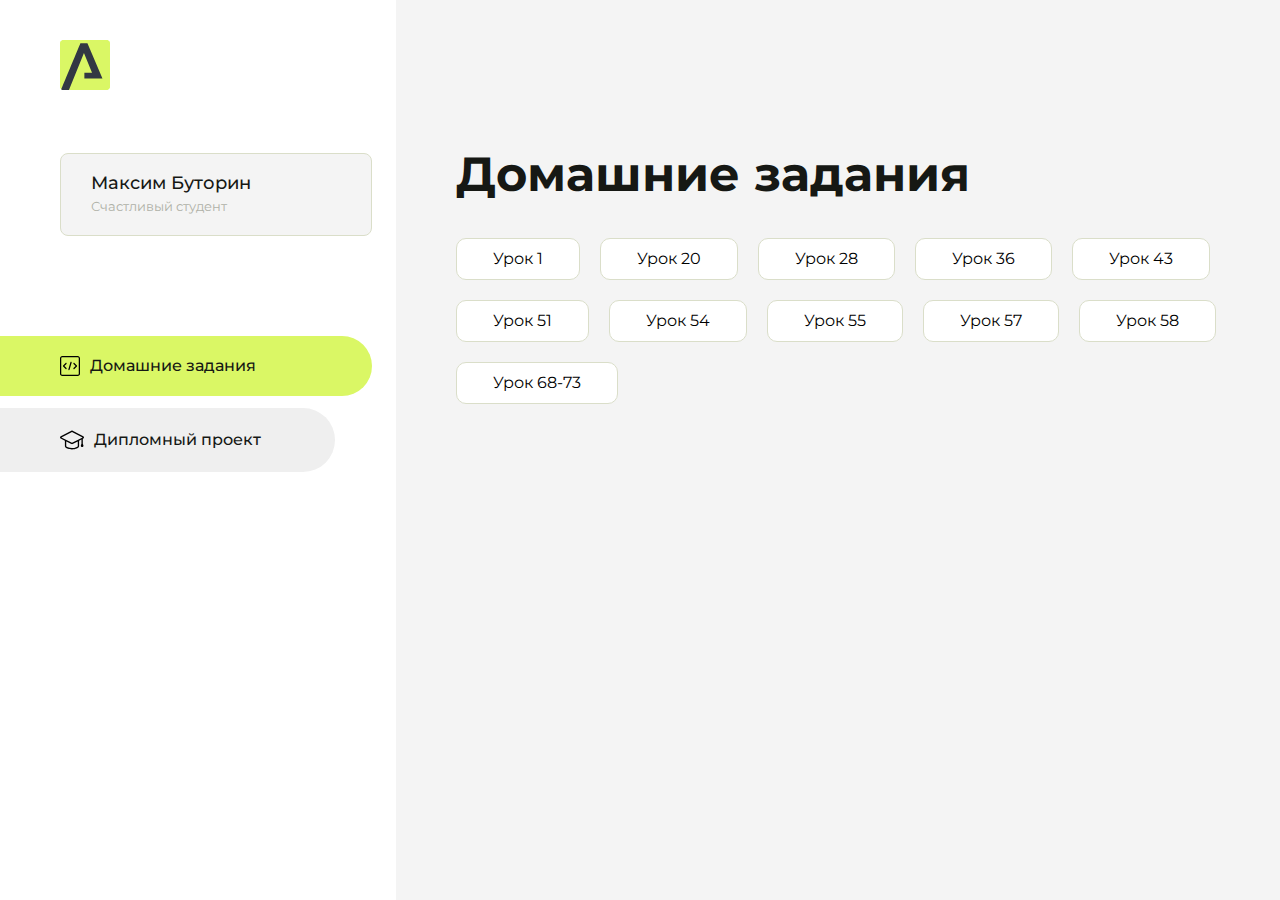
<file: index.html>
<!DOCTYPE html>
<html lang="en">
<head>
    <meta charset="UTF-8">
    <meta name="viewport" content="width=device-width, initial-scale=1.0">
    <title>Домашняя работа</title>
    <link rel="shortcut icon" href="src/logo.ico" type="image/x-icon">
    <link rel="preconnect" href="https://fonts.googleapis.com">
    <link rel="preconnect" href="https://fonts.gstatic.com" crossorigin>
    <link href="https://fonts.googleapis.com/css2?family=Montserrat:wght@400;500;700&family=Rubik:wght@500&display=swap"
          rel="stylesheet">
    <link rel="stylesheet" href="src/style.css">
</head>
<body id="body">
<div class="overlay" id="overlay"></div>
<div class="layout">
    <div class="burger" id="burger">
        <svg viewBox="0 0 24 24" fill="none" xmlns="http://www.w3.org/2000/svg">
            <g id="SVGRepo_bgCarrier" stroke-width="0"></g>
            <g id="SVGRepo_tracerCarrier" stroke-linecap="round" stroke-linejoin="round"></g>
            <g id="SVGRepo_iconCarrier">
                <path d="M4 18L20 18" stroke="#DAF765" stroke-width="2" stroke-linecap="round"></path>
                <path d="M4 12L20 12" stroke="#DAF765" stroke-width="2" stroke-linecap="round"></path>
                <path d="M4 6L20 6" stroke="#DAF765" stroke-width="2" stroke-linecap="round"></path>
            </g>
        </svg>
    </div>
    <aside class="sidebar" id="sidebar">
        <div class="sidebar__inner">
            <div class="logo">
                <svg width="50" height="50" viewBox="0 0 50 50" fill="none" xmlns="http://www.w3.org/2000/svg">
                    <g clip-path="url(#clip0_513_74730)">
                        <path d="M46.17 -0.257004H3.83C1.57281 -0.257004 -0.257 1.57281 -0.257 3.83V46.17C-0.257 48.4272 1.57281 50.257 3.83 50.257H46.17C48.4272 50.257 50.257 48.4272 50.257 46.17V3.83C50.257 1.57281 48.4272 -0.257004 46.17 -0.257004Z"
                              fill="#DAF765"/>
                        <path d="M24.375 38.4H42.461L27.441 3.1585H20.4355C20.4355 3.1585 6.7895 35.881 1.1945 49.294C2.015 50.0275 3.0945 50.257 3.6945 50.257H8.8445L23.954 13.07L32.0465 32.8285H24.375V38.4Z"
                              fill="#323843"/>
                    </g>
                    <defs>
                        <clipPath id="clip0_513_74730">
                            <rect width="50" height="50" fill="white"/>
                        </clipPath>
                    </defs>
                </svg>
            </div>
            <div class="sidebar__user">
                <div class="sidebar__name">Максим Буторин</div>
                <div class="sidebar__text">Счастливый студент</div>
            </div>
            <div class="sidebar__tabs">
                <div class="sidebar__item">
                    <button class="sidebar__button active" id="tasks">
                        <svg xmlns="http://www.w3.org/2000/svg" width="20" height="20" viewBox="0 0 20 20" fill="none">
                            <g clip-path="url(#clip0_704_74543)">
                                <path d="M17.7083 20H2.29167C1.0275 20 0 18.9725 0 17.7083V2.29167C0 1.0275 1.0275 0 2.29167 0H17.7083C18.9725 0 20 1.0275 20 2.29167V17.7083C20 18.9725 18.9725 20 17.7083 20ZM2.29167 1.25C1.7175 1.25 1.25 1.7175 1.25 2.29167V17.7083C1.25 18.2825 1.7175 18.75 2.29167 18.75H17.7083C18.2825 18.75 18.75 18.2825 18.75 17.7083V2.29167C18.75 1.7175 18.2825 1.25 17.7083 1.25H2.29167Z"
                                      fill="black"/>
                                <path d="M6.04167 13.125C5.88167 13.125 5.72167 13.0642 5.6 12.9417L3.1 10.4417C2.85583 10.1975 2.85583 9.80167 3.1 9.5575L5.6 7.0575C5.84417 6.81333 6.24 6.81333 6.48417 7.0575C6.72833 7.30167 6.72833 7.6975 6.48417 7.94167L4.42583 10L6.48417 12.0583C6.72833 12.3025 6.72833 12.6983 6.48417 12.9425C6.36167 13.0642 6.20167 13.125 6.04167 13.125Z"
                                      fill="black"/>
                                <path d="M8.95833 14.1667C8.9 14.1667 8.84 14.1583 8.78167 14.1417C8.45083 14.0442 8.26083 13.6967 8.35833 13.3658L10.4417 6.28251C10.5392 5.95084 10.8892 5.76417 11.2175 5.85917C11.5483 5.95667 11.7383 6.30417 11.6408 6.63501L9.5575 13.7183C9.47833 13.9908 9.22833 14.1667 8.95833 14.1667Z"
                                      fill="black"/>
                                <path d="M13.9583 13.125C13.7983 13.125 13.6383 13.0642 13.5167 12.9417C13.2725 12.6975 13.2725 12.3017 13.5167 12.0575L15.575 9.99916L13.5167 7.94083C13.2725 7.69666 13.2725 7.30083 13.5167 7.05666C13.7608 6.81249 14.1567 6.81249 14.4008 7.05666L16.9008 9.55666C17.145 9.80083 17.145 10.1967 16.9008 10.4408L14.4008 12.9408C14.2783 13.0642 14.1183 13.125 13.9583 13.125Z"
                                      fill="black"/>
                            </g>
                            <defs>
                                <clipPath id="clip0_704_74543">
                                    <rect width="20" height="20" fill="white"/>
                                </clipPath>
                            </defs>
                        </svg>
                        <span>Домашние задания</span></button>
                </div>
                <div class="sidebar__item">
                    <button class="sidebar__button" id="diplom">
                        <svg xmlns="http://www.w3.org/2000/svg" width="24" height="24" viewBox="0 0 24 24" fill="none">
                            <g clip-path="url(#clip0_704_74553)">
                                <path d="M23.2628 10.5971C23.7176 10.365 24 9.90375 24 9.39337C24 8.883 23.7176 8.42175 23.2628 8.18962L12.6135 2.75362C12.2291 2.55824 11.7705 2.55787 11.3854 2.75399L0.736875 8.19C0.282375 8.42175 0 8.883 0 9.39337C0 9.90375 0.282375 10.365 0.736875 10.5971L4.89038 12.7177V18.2074C4.89038 19.8154 8.412 21.393 12 21.393C15.5884 21.393 19.1096 19.815 19.1096 18.2074V12.7174L21.4609 11.517V15.8017L20.901 17.2305C20.7409 17.6389 20.7934 18.0994 21.0405 18.4616C21.2876 18.8246 21.6979 19.041 22.1366 19.041C22.5754 19.041 22.9852 18.8246 23.2324 18.462C23.4795 18.099 23.532 17.6385 23.3719 17.2301L22.8124 15.8021V10.827L23.2628 10.5971ZM17.7623 18.1721C17.6198 18.6375 15.3491 20.0419 12 20.0419C8.65088 20.0419 6.38025 18.6375 6.2415 18.2074V12.3037L6.23887 12.3019C6.23812 12.057 6.1065 11.8207 5.87325 11.7019L1.3515 9.39337L12 3.95737L22.6489 9.39337L12 14.8294L5.87325 11.7019C5.54063 11.5331 4.6695 11.6674 4.5 12C4.33012 12.3322 4.55813 12.5479 4.89038 12.7177L11.3857 16.0331C11.5781 16.1314 11.7889 16.1805 12 16.1805C12.2107 16.1805 12.4222 16.1314 12.6146 16.0331L17.7593 13.407L17.7623 18.1721Z"
                                      fill="black"/>
                            </g>
                            <defs>
                                <clipPath id="clip0_704_74553">
                                    <rect width="24" height="24" fill="white"/>
                                </clipPath>
                            </defs>
                        </svg>
                        <span>Дипломный проект</span></button>
                </div>
            </div>
        </div>

    </aside>
    <div class="content">
        <div class="container">
            <div class="content__block" id="tasksBlock">
                <div class="content__title">Домашние задания</div>
                <ul class="content__list">
                    <li class="content__list-item">
                        <a href="hw-1/index.html">Урок 1</a>
                    </li>
                     <li class="content__list-item">
                        <a href="hw2/index.html">Урок 20</a>
                    </li>
                    <li class="content__list-item">
                        <a href="hw3/index.html">Урок 28</a>
                    </li>
                      <li class="content__list-item">
                        <a href="hw36/index.html">Урок 36</a>
                    </li>
                     <li class="content__list-item">
                        <a href="hw43/index.html">Урок 43</a>
                    </li>
                    <li class="content__list-item">
                        <a href="hw51/index.html">Урок 51</a>
                    </li>
                    <li class="content__list-item">
                        <a href="hw54/index.html">Урок 54</a>
                    </li>
                    <li class="content__list-item">
                        <a href="hw55/index.html">Урок 55</a>
                    </li>
                     <li class="content__list-item">
                        <a href="hw57/index.html">Урок 57</a>
                    </li>
                    <li class="content__list-item">
                        <a href="hw58/index.html">Урок 58</a>
                    </li>
                    <li class="content__list-item">
                        <a href="hw68/index.html">Урок 68-73</a>
                    </li>
                </ul>
            </div>
            <div class="content__block hidden" id="diplomBlock">
                <div class="content__title">Дипломный проект</div>
                <div class="content__list-diplom">
                    <a href="diplom-module2/a-stroy/index.html">Диплом [2-й модуль]</a>
                </div>
                <div class="content__decor">
                    <div class="content__decor-text">Давай проверим, чему ты научился!</div>
                    <div class="content__decor-img">
                        <img src="src/decor.png" alt="decor">
                    </div>
                </div>
            </div>
        </div>
    </div>
</div>
<script src="src/index.js"></script>
</body>
</html>
</file>
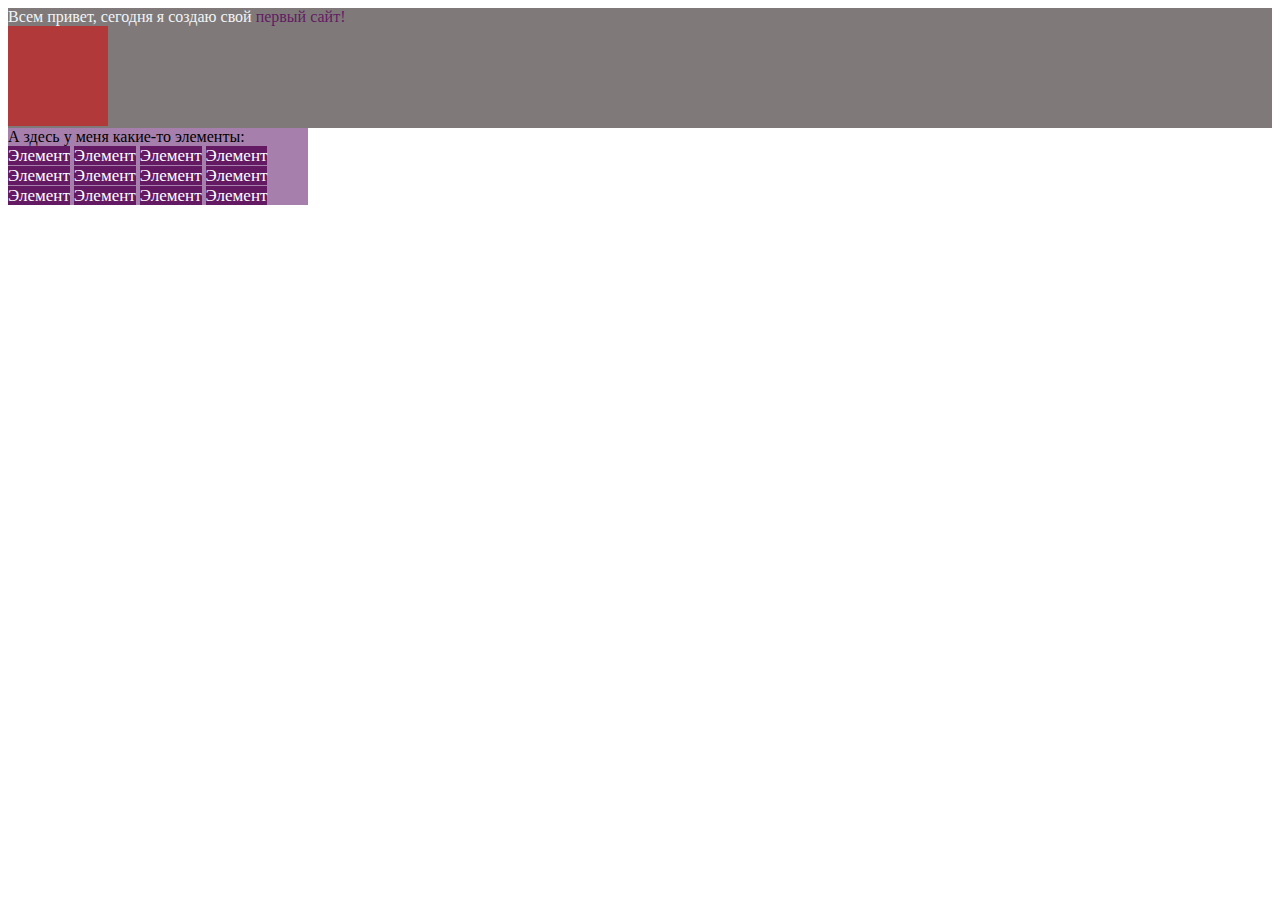
<file: hw-1/index.html>
<!DOCTYPE html>
<html lang="en">
<head>
    <meta charset="UTF-8">
    <meta name="viewport" content="width=device-width, initial-scale=1.0">
    <title>HW1</title>
    <link rel="shortcut icon" href="1.svg" type="image/x-icon">
    <style>
        div {
            color: #f2f4f7;
            background: #130a078a;
            height: 120px;;
        }

        span {
            color: #631a63;
        }

        .a1 {
            background: #b13939;
            height: 100px;
            width: 100px;
        }

        .b1 {
            color: #000000;
            background: #a67fac;
            width: 300px;
            height: 77px;
        }

        .c1 {
            color: #ffffff;
            background: #631a63;
            font-size: 17px;
        }
        
        

    </style>
</head>


<body>
    <div>Всем привет, сегодня я создаю свой
        <span>первый сайт!</span>    
            <div class="a1"></div>
    </div>

    <div class="b1">А здесь у меня какие-то элементы:
        <span class="c1">Элемент</span>
        <span class="c1">Элемент</span>
        <span class="c1">Элемент</span>
        <span class="c1">Элемент</span>
        <span class="c1">Элемент</span>
        <span class="c1">Элемент</span>
        <span class="c1">Элемент</span>
        <span class="c1">Элемент</span>
        <span class="c1">Элемент</span>
        <span class="c1">Элемент</span>
        <span class="c1">Элемент</span>
        <span class="c1">Элемент</span>
        
    </div>

</body>
</html>
</file>
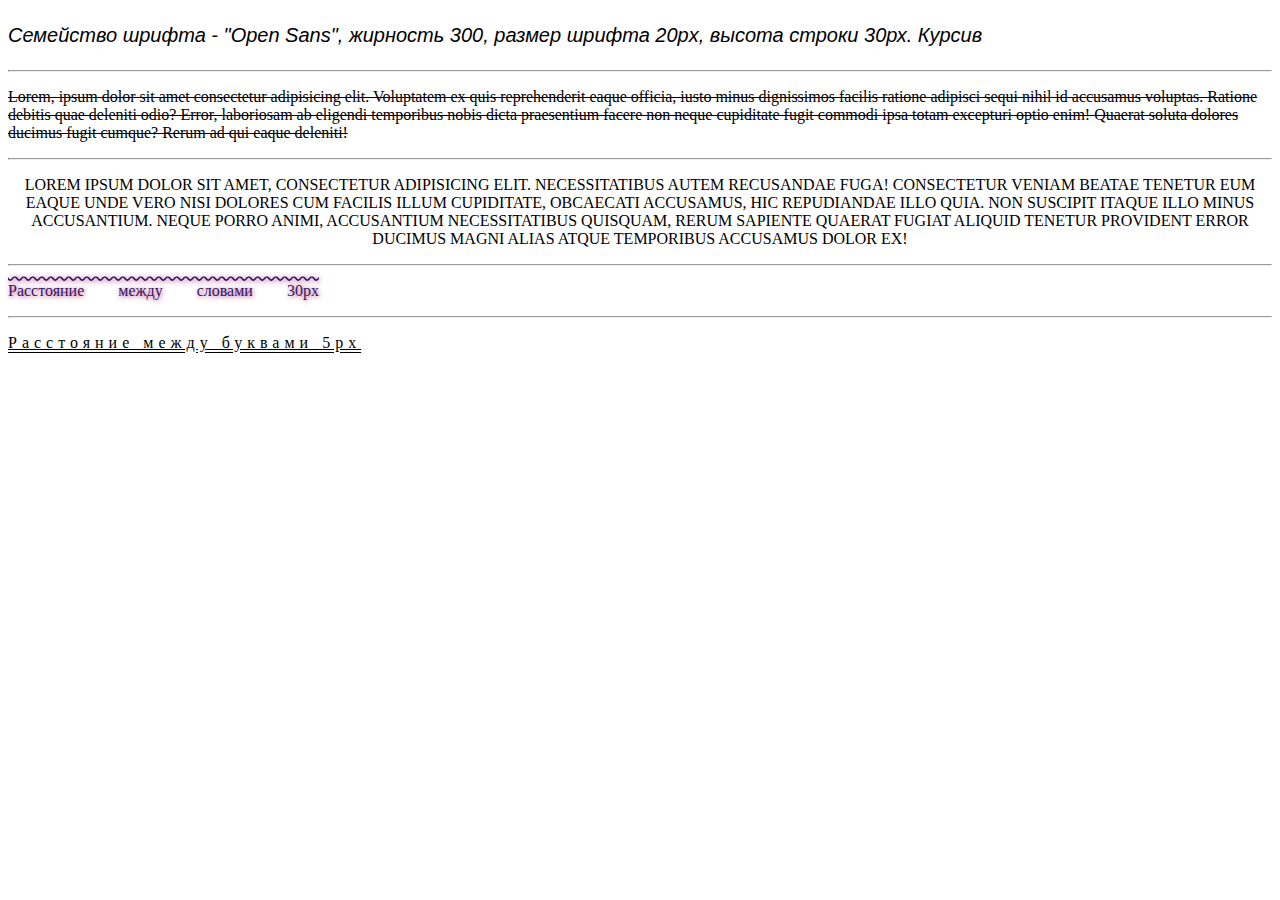
<file: hw3/index.html>
<!DOCTYPE html>
<html lang="en">

<head>
    <meta charset="UTF-8">
    <meta name="viewport" content="width=device-width, initial-scale=1.0">
    <title>Document</title>
    <link rel="preconnect" href="https://fonts.googleapis.com">
    <link rel="preconnect" href="https://fonts.gstatic.com" crossorigin>
    <link href="https://fonts.googleapis.com/css2?family=Open+Sans:ital,wght@0,300..800;1,300..800&display=swap"
        rel="stylesheet">
    <link rel="stylesheet" href="./css/style.css">

</head>

<body>
    <p class="d1">
        Семейство шрифта - "Open Sans", жирность 300, размер шрифта 20px, высота строки 30рх. Курсив
    </p>
    <hr>

    <p class="d2">
        Lorem, ipsum dolor sit amet consectetur adipisicing elit. Voluptatem ex quis reprehenderit eaque officia, iusto
        minus dignissimos facilis ratione adipisci sequi nihil id accusamus voluptas. Ratione debitis quae deleniti
        odio? Error, laboriosam ab eligendi temporibus nobis dicta praesentium facere non neque cupiditate fugit commodi
        ipsa totam excepturi optio enim! Quaerat soluta dolores ducimus fugit cumque? Rerum ad qui eaque deleniti!
    </p>
    <hr>

    <p class="d3">
        Lorem ipsum dolor sit amet, consectetur adipisicing elit. Necessitatibus autem recusandae fuga! Consectetur
        veniam beatae tenetur eum eaque unde vero nisi dolores cum facilis illum cupiditate, obcaecati accusamus, hic
        repudiandae illo quia. Non suscipit itaque illo minus accusantium. Neque porro animi, accusantium necessitatibus
        quisquam, rerum sapiente quaerat fugiat aliquid tenetur provident error ducimus magni alias atque temporibus
        accusamus dolor ex!
    </p>
    <hr>

    <p class="d4">
        Расстояние между словами 30рх
    </p>
    <hr>

    <p class="d5">
        Расстояние между буквами 5рх
    </p>

</body>

</html>
</file>
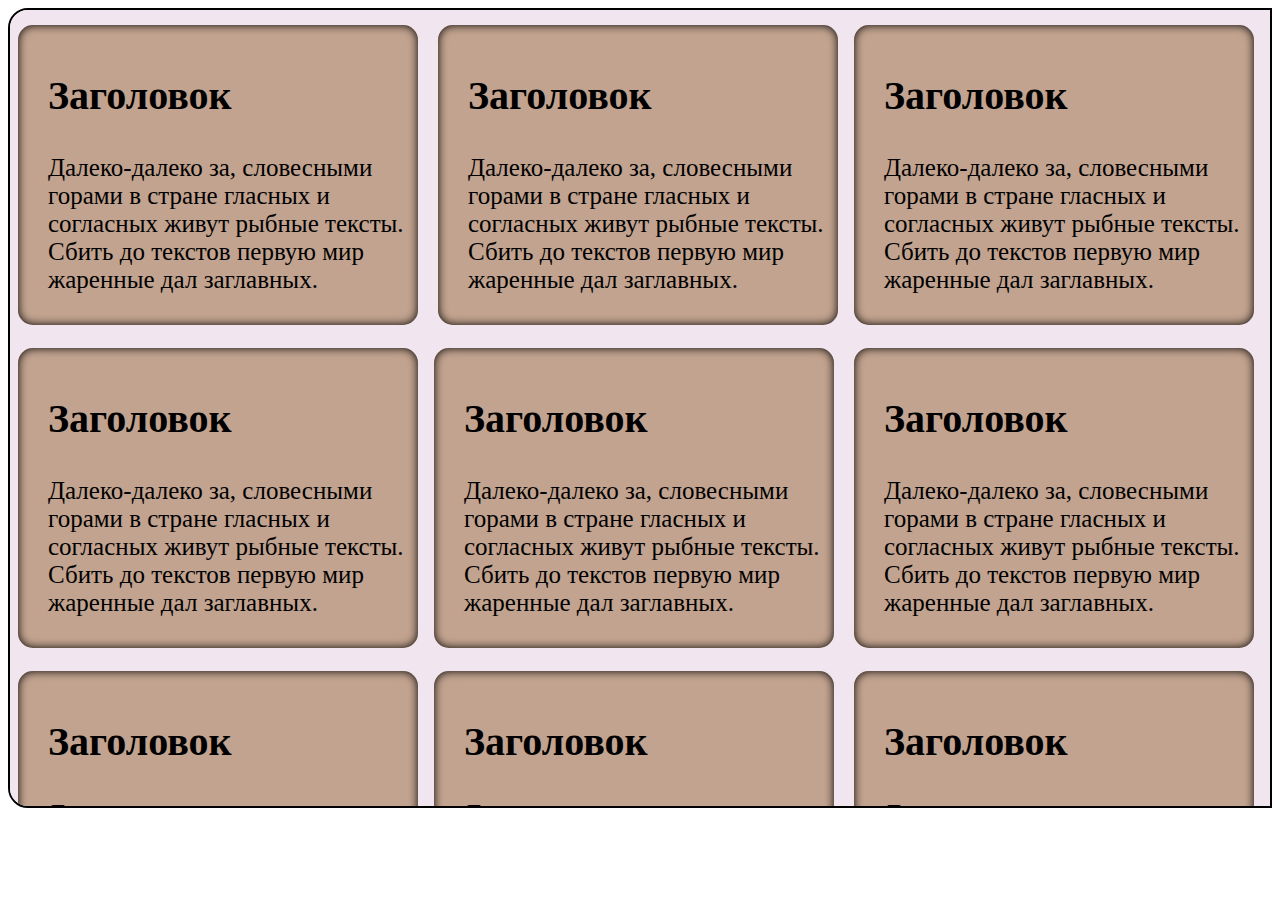
<file: hw36/index.html>
<!DOCTYPE html>
<html lang="en">

<head>
    <meta charset="UTF-8">
    <meta name="viewport" content="width=device-width, initial-scale=1.0">
    <title>Домашняя работа Урок 36</title>
    <link rel="stylesheet" href="./css/style.css">
</head>

<body>
    <div class="block">
        <div class="block-1">
            <h1 class="block-2">
                Заголовок
            </h1>
            <p class="block-3">
                Далеко-далеко за, словесными горами в стране гласных и согласных живут рыбные тексты. Сбить до текстов
                первую мир жаренные дал заглавных.
            </p>
        </div>
        <div class="block-1">
            <h1 class="block-2">
                Заголовок
            </h1>
            <p class="block-3">
                Далеко-далеко за, словесными горами в стране гласных и согласных живут рыбные тексты. Сбить до текстов
                первую мир жаренные дал заглавных.
            </p>
        </div><div class="block-1">
            <h1 class="block-2">
                Заголовок
            </h1>
            <p class="block-3">
                Далеко-далеко за, словесными горами в стране гласных и согласных живут рыбные тексты. Сбить до текстов
                первую мир жаренные дал заглавных.
            </p>
        </div><div class="block-1">
            <h1 class="block-2">
                Заголовок
            </h1>
            <p class="block-3">
                Далеко-далеко за, словесными горами в стране гласных и согласных живут рыбные тексты. Сбить до текстов
                первую мир жаренные дал заглавных.
            </p>
        </div><div class="block-1">
            <h1 class="block-2">
                Заголовок
            </h1>
            <p class="block-3">
                Далеко-далеко за, словесными горами в стране гласных и согласных живут рыбные тексты. Сбить до текстов
                первую мир жаренные дал заглавных.
            </p>
        </div>
        <div class="block-1">
            <h1 class="block-2">
                Заголовок
            </h1>
            <p class="block-3">
                Далеко-далеко за, словесными горами в стране гласных и согласных живут рыбные тексты. Сбить до текстов
                первую мир жаренные дал заглавных.
            </p>
        </div><div class="block-1">
            <h1 class="block-2">
                Заголовок
            </h1>
            <p class="block-3">
                Далеко-далеко за, словесными горами в стране гласных и согласных живут рыбные тексты. Сбить до текстов
                первую мир жаренные дал заглавных.
            </p>
        </div><div class="block-1">
            <h1 class="block-2">
                Заголовок
            </h1>
            <p class="block-3">
                Далеко-далеко за, словесными горами в стране гласных и согласных живут рыбные тексты. Сбить до текстов
                первую мир жаренные дал заглавных.
            </p>
        </div>
        <div class="block-1">
            <h1 class="block-2">
                Заголовок
            </h1>
            <p class="block-3">
                Далеко-далеко за, словесными горами в стране гласных и согласных живут рыбные тексты. Сбить до текстов
                первую мир жаренные дал заглавных.
            </p>
        </div>
        <div class="block-1">
            <h1 class="block-2">
                Заголовок
            </h1>
            <p class="block-3">
                Далеко-далеко за, словесными горами в стране гласных и согласных живут рыбные тексты. Сбить до текстов
                первую мир жаренные дал заглавных.
            </p>
        </div>
        
        
        
        
    </div>
    

</body>

</html>
</file>
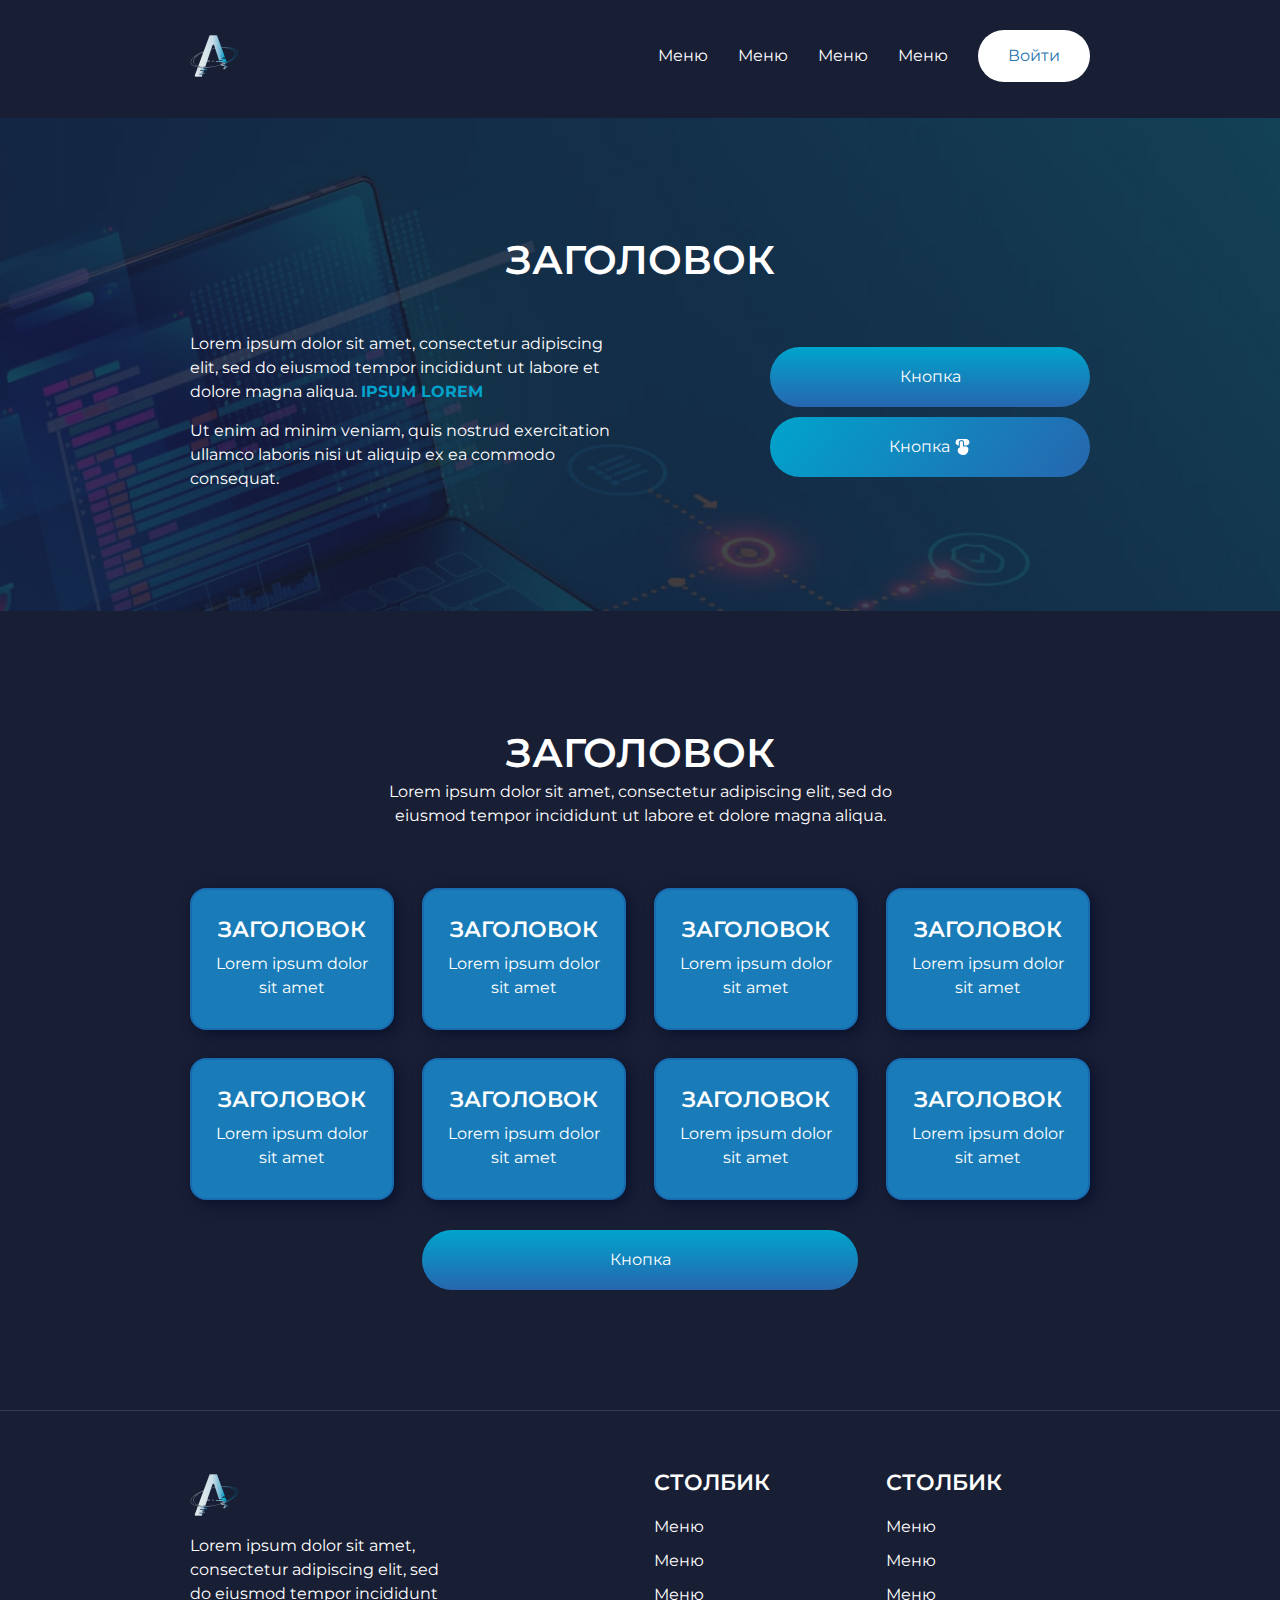
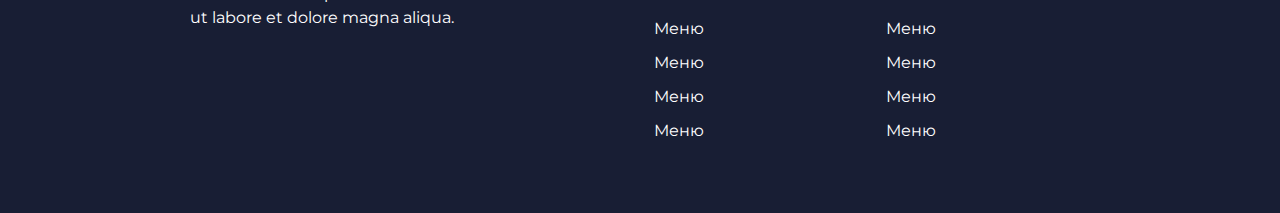
<file: hw43/index.html>
<!DOCTYPE html>
<html lang="en">

<head>
    <meta charset="UTF-8">
    <meta name="viewport" content="width=device-width, initial-scale=1.0">
    <title>Макет 3</title>
    <link rel="preconnect" href="https://fonts.googleapis.com">
    <link rel="preconnect" href="https://fonts.gstatic.com" crossorigin>
    <link href="https://fonts.googleapis.com/css2?family=Montserrat:ital,wght@0,100..900;1,100..900&display=swap"
        rel="stylesheet">
    <link rel="stylesheet" href="./css/reset.css">
    <link rel="stylesheet" href="./css/style.css">
</head>

<body>
    <header class="header">
        <div class="container">
            <div class="header-inner">
                <a href="#">
                    <img src="./img/logo.png" alt="Логотип компании">
                </a>
                <nav class="header-nav">
                    <ul class="header-list">
                        <li class="header-item">
                            <a href="#">Меню</a>
                        </li>
                        <li class="header-item">
                            <a href="#">Меню</a>
                        </li>
                        <li class="header-item">
                            <a href="#">Меню</a>
                        </li>
                        <li class="header-item">
                            <a href="#">Меню</a>
                        </li>
                    </ul>
                </nav>
                <a href="#" class="header-button">Войти</a>
            </div>
        </div>

    </header>
    <main>
        <section class="hero">
            <div class="container">
                <h1 class="hero-title">
                    Заголовок
                </h1>
                <div class="hero-inner">
                    <div class="hero-text">
                        <p class="paragraph">
                            Lorem ipsum dolor sit amet, consectetur adipiscing elit, sed do eiusmod tempor incididunt ut
                            labore et dolore magna aliqua. <span>Ipsum lorem</span>
                        </p>
                        <p>
                            Ut enim ad minim veniam, quis nostrud exercitation ullamco laboris nisi ut aliquip ex ea
                            commodo consequat.
                        </p>
                    </div>
                    <div class="hero-buttons">
                        <a href="" class="hero-button-one bottom">Кнопка</a>
                        <a href="" class="hero-button-two">Кнопка <img src="./img/button.svg" alt=""></a>
                    </div>
                </div>
            </div>
        </section>
        <section class="cards">
            <div class="container">
                <h2 class="cards-title">
                    Заголовок
                </h2>
                <p class="cards-text">
                    Lorem ipsum dolor sit amet, consectetur adipiscing elit, sed do eiusmod tempor incididunt ut labore
                    et dolore magna aliqua.
                </p>
                <ul class="cards-flex">
                    <li class="cards-flex-item">
                        <div class="cards-flex-inner">
                            <h3 class="cards-flex-title">
                                Заголовок
                            </h3>
                            <p class="cards-flex-text">
                                Lorem ipsum dolor sit amet
                            </p>
                        </div>
                    </li>
                    <li class="cards-flex-item">
                        <div class="cards-flex-inner">
                            <h3 class="cards-flex-title">
                                Заголовок
                            </h3>
                            <p class="cards-flex-text">
                                Lorem ipsum dolor sit amet
                            </p>
                        </div>
                    </li>
                    <li class="cards-flex-item">
                        <div class="cards-flex-inner">
                            <h3 class="cards-flex-title">
                                Заголовок
                            </h3>
                            <p class="cards-flex-text">
                                Lorem ipsum dolor sit amet
                            </p>
                        </div>
                    </li>
                    <li class="cards-flex-item">
                        <div class="cards-flex-inner">
                            <h3 class="cards-flex-title">
                                Заголовок
                            </h3>
                            <p class="cards-flex-text">
                                Lorem ipsum dolor sit amet
                            </p>
                        </div>
                    </li>
                    <li class="cards-flex-item">
                        <div class="cards-flex-inner">
                            <h3 class="cards-flex-title">
                                Заголовок
                            </h3>
                            <p class="cards-flex-text">
                                Lorem ipsum dolor sit amet
                            </p>
                        </div>
                    </li>
                    <li class="cards-flex-item">
                        <div class="cards-flex-inner">
                            <h3 class="cards-flex-title">
                                Заголовок
                            </h3>
                            <p class="cards-flex-text">
                                Lorem ipsum dolor sit amet
                            </p>
                        </div>
                    </li>
                    <li class="cards-flex-item">
                        <div class="cards-flex-inner">
                            <h3 class="cards-flex-title">
                                Заголовок
                            </h3>
                            <p class="cards-flex-text">
                                Lorem ipsum dolor sit amet
                            </p>
                        </div>
                    </li>
                    <li class="cards-flex-item">
                        <div class="cards-flex-inner">
                            <h3 class="cards-flex-title">
                                Заголовок
                            </h3>
                            <p class="cards-flex-text">
                                Lorem ipsum dolor sit amet
                            </p>
                        </div>
                    </li>
                </ul>
                <a href="" class="cards-button">Кнопка</a>
            </div>
        </section>
    </main>
    <footer class="footer">
        <div class="container">
            <div class="footer-inner">
                <div class="footer-desc">
                    <a href=""><img src="./img/logo.png" alt="Логотип компании">
                    </a>
                    <p>
                        Lorem ipsum dolor sit amet, consectetur adipiscing elit, sed do eiusmod tempor incididunt ut
                        labore et dolore magna aliqua.
                    </p>
                </div>
                <div class="footer-col footer-col-margin" >
                    <h4 class="footer-title">
                        Столбик
                    </h4>
                    <ul class="footer-list">
                        <li class="footer-item">
                            <a href="#" class="footer-link">
                                Меню
                            </a>
                        </li>
                    </ul><ul class="footer-list">
                        <li class="footer-item">
                            <a href="#" class="footer-link">
                                Меню
                            </a>
                        </li>
                    </ul><ul class="footer-list">
                        <li class="footer-item">
                            <a href="#" class="footer-link">
                                Меню
                            </a>
                        </li>
                    </ul><ul class="footer-list">
                        <li class="footer-item">
                            <a href="#" class="footer-link">
                                Меню
                            </a>
                        </li>
                    </ul><ul class="footer-list">
                        <li class="footer-item">
                            <a href="#" class="footer-link">
                                Меню
                            </a>
                        </li>
                    </ul><ul class="footer-list">
                        <li class="footer-item">
                            <a href="#" class="footer-link">
                                Меню
                            </a>
                        </li>
                    </ul><ul class="footer-list">
                        <li class="footer-item">
                            <a href="#" class="footer-link">
                                Меню
                            </a>
                        </li>
                    </ul>
                </div>
                <div class="footer-col">
                    <h4 class="footer-title">
                        Столбик
                    </h4>
                    <ul class="footer-list">
                        <li class="footer-item">
                            <a href="#" class="footer-link">
                                Меню
                            </a>
                        </li>
                    </ul><ul class="footer-list">
                        <li class="footer-item">
                            <a href="#" class="footer-link">
                                Меню
                            </a>
                        </li>
                    </ul><ul class="footer-list">
                        <li class="footer-item">
                            <a href="#" class="footer-link">
                                Меню
                            </a>
                        </li>
                    </ul><ul class="footer-list">
                        <li class="footer-item">
                            <a href="#" class="footer-link">
                                Меню
                            </a>
                        </li>
                    </ul><ul class="footer-list">
                        <li class="footer-item">
                            <a href="#" class="footer-link">
                                Меню
                            </a>
                        </li>
                    </ul><ul class="footer-list">
                        <li class="footer-item">
                            <a href="#" class="footer-link">
                                Меню
                            </a>
                        </li>
                    </ul><ul class="footer-list">
                        <li class="footer-item">
                            <a href="#" class="footer-link">
                                Меню
                            </a>
                        </li>
                    </ul>
                </div>
            </div>
                
        </div>
    </footer>
</body>

</html>
</file>
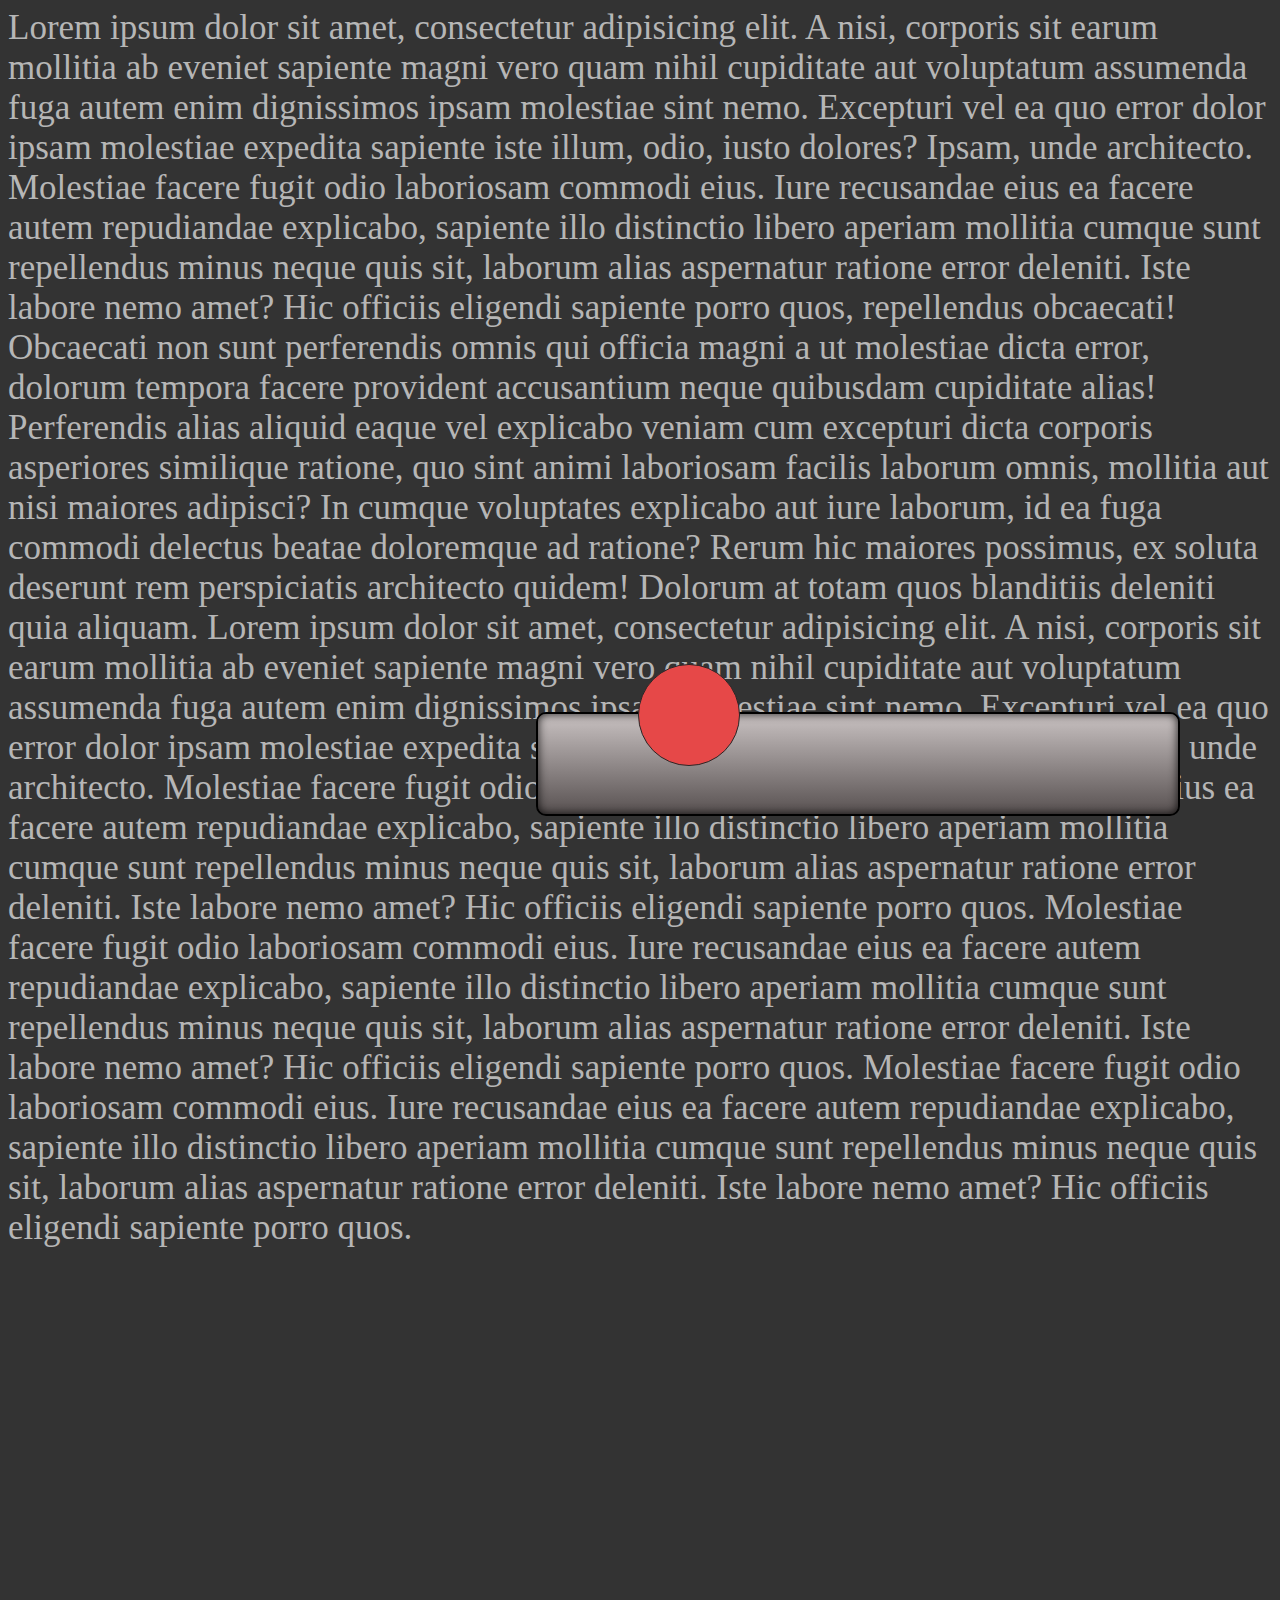
<file: hw54/index.html>
<!DOCTYPE html>
<html lang="en">

<head>
    <meta charset="UTF-8">
    <meta name="viewport" content="width=device-width, initial-scale=1.0">
    <link rel="stylesheet" href="./style.css">
    <title>ДЗ54</title>
</head>

<body>
    <div class="container">
        <div class="container__flex">
            <p class="container__flex-text">Lorem ipsum dolor sit amet, consectetur adipisicing elit. A nisi, corporis sit earum mollitia ab eveniet
                sapiente magni vero quam nihil cupiditate aut voluptatum assumenda fuga autem enim dignissimos ipsam molestiae
                sint nemo. Excepturi vel ea quo error dolor ipsam molestiae expedita sapiente iste illum, odio, iusto dolores?
                Ipsam, unde architecto. Molestiae facere fugit odio laboriosam commodi eius. Iure recusandae eius ea facere
                autem repudiandae explicabo, sapiente illo distinctio libero aperiam mollitia cumque sunt repellendus minus
                neque quis sit, laborum alias aspernatur ratione error deleniti. Iste labore nemo amet? Hic officiis eligendi
                sapiente porro quos, repellendus obcaecati! Obcaecati non sunt perferendis omnis qui officia magni a ut
                molestiae dicta error, dolorum tempora facere provident accusantium neque quibusdam cupiditate alias!
                Perferendis alias aliquid eaque vel explicabo veniam cum excepturi dicta corporis asperiores similique ratione,
                quo sint animi laboriosam facilis laborum omnis, mollitia aut nisi maiores adipisci? In cumque voluptates
                explicabo aut iure laborum, id ea fuga commodi delectus beatae doloremque ad ratione? Rerum hic maiores
                possimus, ex soluta deserunt rem perspiciatis architecto quidem! Dolorum at totam quos blanditiis deleniti quia
                aliquam. Lorem ipsum dolor sit amet, consectetur adipisicing elit. A nisi, corporis sit earum mollitia ab eveniet
                sapiente magni vero quam nihil cupiditate aut voluptatum assumenda fuga autem enim dignissimos ipsam molestiae
                sint nemo. Excepturi vel ea quo error dolor ipsam molestiae expedita sapiente iste illum, odio, iusto dolores?
                Ipsam, unde architecto. Molestiae facere fugit odio laboriosam commodi eius. Iure recusandae eius ea facere
                autem repudiandae explicabo, sapiente illo distinctio libero aperiam mollitia cumque sunt repellendus minus
                neque quis sit, laborum alias aspernatur ratione error deleniti. Iste labore nemo amet? Hic officiis eligendi
                sapiente porro quos. Molestiae facere fugit odio laboriosam commodi eius. Iure recusandae eius ea facere
                autem repudiandae explicabo, sapiente illo distinctio libero aperiam mollitia cumque sunt repellendus minus
                neque quis sit, laborum alias aspernatur ratione error deleniti. Iste labore nemo amet? Hic officiis eligendi
                sapiente porro quos. Molestiae facere fugit odio laboriosam commodi eius. Iure recusandae eius ea facere
                autem repudiandae explicabo, sapiente illo distinctio libero aperiam mollitia cumque sunt repellendus minus
                neque quis sit, laborum alias aspernatur ratione error deleniti. Iste labore nemo amet? Hic officiis eligendi
                sapiente porro quos.</p>
            <div class="container__flex-rectangle">
                <div class="container__flex-circle"></div>
            </div>
        </div>
    </div>

    <br><br><br><br><br><br><br><br><br><br><br><br><br><br><br><br><br><br><br><br><br><br><br><br><br><br><br><br><br><br><br><br><br><br><br><br><br><br><br><br><br><br><br><br><br><br>

</body>

</html>
</file>
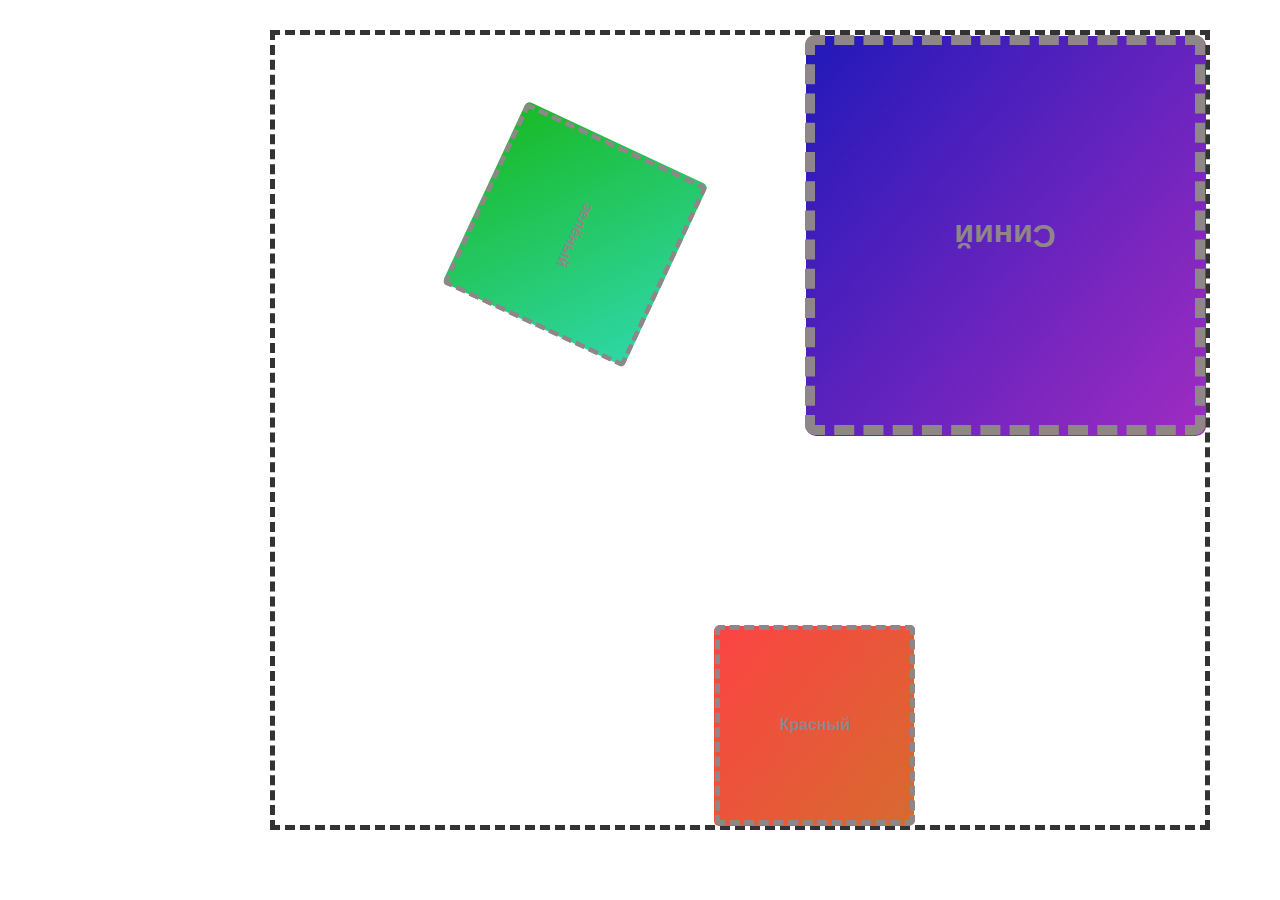
<file: hw55/index.html>
<!DOCTYPE html>
<html lang="en">

<head>
    <meta charset="UTF-8">
    <meta http-equiv="X-UA-Compatible" content="IE=edge">
    <meta name="viewport" content="width=device-width, initial-scale=1.0">
    <title>TRANSFORM</title>
    <link href="css/reset.css" rel="stylesheet">
    <link href="css/style.css" rel="stylesheet">
</head>

<body>
    <div class="wrapper">
        <div class="quads">
            <div class="quads__quad quads__quad--red"></div>
            <div class="quads__quad quads__quad--green"></div>
            <div class="quads__quad quads__quad--blue"></div>
        </div>
        <div class="area">
            <div class="area__place area__place--for-red">Красный</div>
            <div class="area__place area__place--for-green">зелёный</div>
            <div class="area__place area__place--for-blue">Синий</div>
        </div>
    </div>
</body>

</html>
</file>
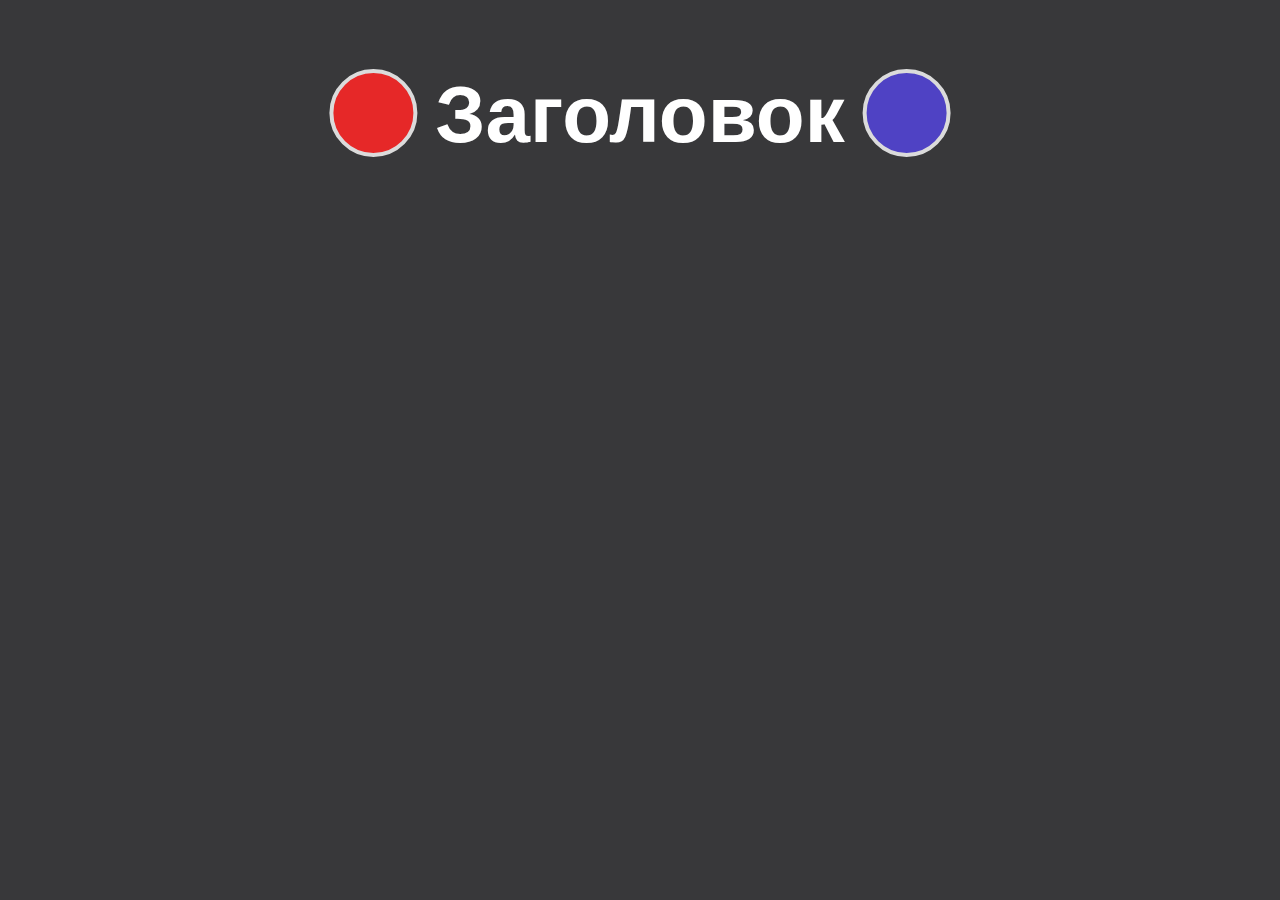
<file: hw57/index.html>
<!DOCTYPE html>
<html lang="en">
<head>
    <meta charset="UTF-8">
    <meta name="viewport" content="width=device-width, initial-scale=1.0">
    <title>ДЗ Урок 57</title>
    <link rel="stylesheet" href="./css/style.css">
</head>

<body>
    <div class="wrapper">
            <h1 class="title-1">Заголовок</h1>
    </div>
    
</body>
</html>
</file>
<file: src/style.css>
*{padding: 0;margin: 0;border: 0;}
*,*:before,*:after{-webkit-box-sizing: border-box;box-sizing: border-box;}
:focus,:active{outline: none;}
a:focus,a:active{outline: none;}
nav,footer,header,aside{display: block;}
html,body{
    height:100%;width:100%;
    font-size:100%;line-height:1;-ms-text-size-adjust:100%;-moz-text-size-adjust:100%;-webkit-text-size-adjust:100%;}
input,button,textarea{font-family:inherit;}
input::-ms-clear{display: none;}
button{cursor: pointer;}
button::-moz-focus-inner{padding:0;border:0;}
a,a:visited{text-decoration: none;}
a:hover{text-decoration: none;}
ul li{list-style: none;}
img{vertical-align: top;}
h1,h2,h3,h4,h5,h6{font-size:inherit;font-weight: inherit;}
a{color:inherit;}



body {
    font-family: "Montserrat",SansSerif;
    color: black;
}

body.overflow {
    overflow: hidden;
}



.layout {
    display: -webkit-box;
    display: -ms-flexbox;
    display: flex;
    min-height: 100vh;
}

.sidebar {
    padding: 40px 24px 40px 0;
    -ms-flex-negative: 0;
    flex-shrink: 0;
    background-color: white;
}



.content {
    -webkit-box-flex: 1;
    -ms-flex-positive: 1;
    flex-grow: 1;
    background-color: #F4F4F4;
}

.container {
    display: -webkit-box;
    display: -ms-flexbox;
    display: flex;
    -webkit-box-orient: vertical;
    -webkit-box-direction: normal;
    -ms-flex-direction: column;
    flex-direction: column;
    -webkit-box-pack: center;
    -ms-flex-pack: center;
    justify-content: center;
    -webkit-box-align: center;
    -ms-flex-align: center;
    align-items: center;
    padding: 150px 60px 80px 60px;
}


.logo {
    margin-left: 60px;
    margin-bottom: 60px;
}

.sidebar__user {
    background-color: #F4F4F4;
    padding: 20px 30px;
    margin-left: 60px;
    margin-bottom: 100px;
    border-radius: 8px;
    border: 1px solid #DADEC9;
}

.sidebar__name {
    color:#161814;
    font-size: 18px;
    font-weight: 500;
    margin-bottom: 6px;
}

.sidebar__text {
    color: #AFB1A7;
    font-size: 13px;
    font-weight: 400;
    line-height: 130%; /* 16.9px */
}

.sidebar__item {
    width: 372px;
}

.sidebar__button {
    display: -webkit-box;
    display: -ms-flexbox;
    display: flex;
    -webkit-box-align: center;
    -ms-flex-align: center;
    align-items: center;
    gap: 10px;
    padding: 20px 60px;
    margin-bottom: 12px;
    border-radius: 0px 100px 100px 0px;
    -webkit-transition: all .5s;
    -o-transition: all .5s;
    transition: all .5s;
    cursor: pointer;
    width: 90%;
    color:#161814;
    font-size: 16px;
    font-weight: 500;
}

.sidebar__button.active , .sidebar__button:hover {
    width: 100%;
    background-color: #DAF765;
}


.content__title {
    color: #161814;
    font-size: 48px;
    font-weight: 700;
    margin-bottom: 40px;
}

.content__list {
    display: -webkit-box;
    display: -ms-flexbox;
    display: flex;
    -webkit-box-align: center;
    -ms-flex-align: center;
    align-items: center;
    -ms-flex-wrap: wrap;
    flex-wrap: wrap;
    gap: 20px;
}



.content__list-item  {
    cursor: pointer;
    padding: 12px 18px;
    background-color: #fff;
    border-radius: 10px;
    border: 1px solid #DADEC9;
    -webkit-transition: all .3s;
    -o-transition: all .3s;
    transition: all .3s;
}

.content__list-item:hover,.content__list-diplom:hover {
    background-color: #AFB1A7;
}

li a {
    padding: 12px 18px;

}


.content__list-diplom {
    -webkit-transition: all .3s;
    -o-transition: all .3s;
    transition: all .3s;
    display: inline-block;
    padding: 12px 18px;
    background-color: #fff;
    border-radius: 10px;
    border: 1px solid #DADEC9;
}

.content__decor {
    display: -webkit-box;
    display: -ms-flexbox;
    display: flex;
    -webkit-box-align: center;
    -ms-flex-align: center;
    align-items: center;
}

.content__decor-text {
    color:#BEDD44;
    font-size: 36px;
    font-weight: 700;
    line-height: 110%; /* 39.6px */
}

.content__block {
    max-width: 1200px;
}

.content__block.hidden {
    display: none;
}

.content__decor-img img{
    width: 100%;
}

.burger {
    display: none;
    padding: 5px;
    position: fixed;
    top: 3%;
    right: 7%;
    width: 40px;
    height: 40px;
    background-color: #161814;
    border-radius: 50%;
    z-index: 10;
    border: 1px solid #DAF765;
}

@media (max-width: 768px) {
    .burger {
        display: block;
    }

    .sidebar {
        -webkit-transition: all .3s;
        -o-transition: all .3s;
        transition: all .3s;
        -webkit-transform: translateX(-100%);
        -ms-transform: translateX(-100%);
        transform: translateX(-100%);
        position: fixed;
        top: 0;
        left: 0;
        bottom: 0;
        z-index: 5;
    }

    .sidebar.show {
        -webkit-transform: translateX(0%);
        -ms-transform: translateX(0%);
        transform: translateX(0%);
    }

    .overlay {
        opacity: 0;
        pointer-events: none;
        -webkit-transition: all .3s;
        -o-transition: all .3s;
        transition: all .3s;
        position: absolute;
        top: 0;
        right: 0;
        left: 0;
        bottom: 0;
        z-index: 3;
        background-color: #000000e0;
    }

    .overlay.show {
        opacity: 1;
        pointer-events: all;
    }

    .container {
        padding: 40px 20px;
        min-height: 100%;
    }

    .content__decor {
        margin-top: 20px;
        -webkit-box-orient: vertical;
        -webkit-box-direction: normal;
        -ms-flex-direction: column;
        flex-direction: column;
    }
}

@media (max-width: 400px) {
    .sidebar__user {
        margin-left: 0;
    }
}
</file>
<file: hw3/css/style.css>
.d1 {
    font-family: 'open-sans', sans-serif;
    font-style: italic;
    font-size: 20px;
    line-height: 30px;
}

.d2 {
    text-decoration: line-through;
}

.d3 {
    text-align: center;
    text-transform: uppercase;
}

.d4 {
    color: rgb(59, 19, 97);
    text-decoration-line: overline;
    text-decoration-style: wavy;
    text-shadow: 1px 1px 5px #a33a80;
    word-spacing: 30px;
}

.d5 {
    letter-spacing: 5px;
    text-decoration-line: underline;
    text-decoration-style: double;
}
</file>
<file: hw36/css/style.css>
.block {
    background: #f1e6ef;
    height: 800px;
    overflow: auto;
    border: 2px solid #000;
    border-radius: 20px 0 0 20px;
    overflow: auto;
    box-sizing: border-box;
}

.block-1 {
    display: inline-block;
    background: #c2a38f;
    width: 400px;
    height: 300px;
    box-sizing: border-box;
    box-shadow: inset 0px 0px 10px 0px #000;
    border-radius: 15px;
    margin: 15px 8px 8px;
    padding: 0px 0px 0px 0px;
}

.block-2 {
    font-size: 40px;
    padding: 20px 0px 40px 30px;
    margin-bottom: -30px;
    box-sizing: border-box;
}

.block-3 {
    font-size: 25px;
    padding: 0px 10px 10px 30px;
    box-sizing: border-box;
}
</file>
<file: hw43/css/style.css>
body {
    background: #181E34;
    font-family: 'Montserrat', 'Arial', sans-serif;
    font-size: 16px;
    line-height: 24px;
    color: #fff;

}

.container {
    max-width: 930px;
    margin: 0 auto;
    padding: 0 15px;
    height: 100%;
}

/* wwwwwwwwwwwwwwwwwwwwwwwwwwwwwwwwwwwwwwwwwwwwwwwwwwwwwwwwwwwwwwwwwww */

.header {
    padding: 30px 0 36px;
}

.header-inner {
    display: flex;
    align-items: center;
}

.header-nav {
    margin-left: auto;
}

.header-list {
    display: flex;
}

.header-item {
    margin-right: 30px;
}

.header-button {
    border-radius: 100px;
    background: #fff;
    color: #2776ae;
    padding: 14px 30px;
    font-weight: 500px;
}

/* wwwwwwwwwwwwwwwwwwwwwwwwwwwwwwwwwwwwwwwwwwwwwwwwwwwwwwwwwwwwwwwwwwwwwwww */


.hero {
    background: url("../img/hero-bg.jpg") 20% 50% / cover no-repeat;
    padding: 120px 0;
}

.hero-title {
    font-weight: 600;
    font-size: 40px;
    text-transform: uppercase;
    text-align: center;
    margin-bottom: 60px;
    padding: 10px 0 0 0;
}

.hero-inner {
    display: flex;
    align-items: center;
    justify-content: space-between;
}

.hero-text {
    max-width: 436px;

}

.hero-text span {
    font-weight: 700;
    font-size: 16px;
    text-transform: uppercase;
    color: #01a2cb;
}

.paragraph {
    margin-bottom: 15px;
}

.hero-buttons {
    display: flex;
    flex-direction: column;
    width: 100%;
    max-width: 320px;
}

.hero-button-one,
.hero-button-two {
    border-radius: 100px;
    padding: 18px 30px;
    display: flex;
    justify-content: center;
}

.hero-button-one img,
.hero-button-two img {
    margin-left: 4px;
}

.hero-button-one {
    background: linear-gradient(180deg, #00a4cc 0%, #2766ae 100%);
}

.hero-button-two {
    display: flex;
    justify-content: center;
    background: linear-gradient(129deg, #00a4cc 0%, #2766ae 100%);
}

.bottom {
    margin-bottom: 10px;
}

/* wwwwwwwwwwwwwwwwwwwwwwwwwwwwwwwwwwwwwwwwwwwwwwwwwwwwwwwww */

.cards {
    padding: 120px 0;
}


.cards-title {
    font-weight: 600;
    font-size: 40px;
    text-transform: uppercase;
    text-align: center;
    margin-bottom: 15px;
    padding: 10px 0 0 0;
}

.cards-text {
    text-align: center;
    margin: 0 auto 60px;
    max-width: 513px;
}

.cards-flex {
    display: flex;
    flex-wrap: wrap;
    margin: 0 -14px;
    margin-bottom: -28px;
    padding-bottom: 30px;
}

.cards-flex-item {
    margin-bottom: 28px;
    padding: 0 14px;
    flex: 0 0 25%;
}

.cards-flex-inner {
    background: #197cb8;
    border: 2px solid #176bae;
    box-shadow: 4px 4px 13px 0 rgba(5, 13, 41, 0.76);
    border-radius: 16px;
    padding: 28px 15px;
}

.cards-flex-title {
    font-weight: 600;
    font-size: 22px;
    text-transform: uppercase;
    color: var(--belyy);
    margin-bottom: 10px;
    text-align: center;
}

.cards-flex-text {
    text-align: center;
}

.cards-button {
    display: block;
    border-radius: 100px;
    padding: 18px 30px;
    background: linear-gradient(180deg, #00a4cc 0%, #2766ae 100%);
    text-align: center;
    max-width: 436px;
    margin: 0 auto;
}

/* wwwwwwwwwwwwwwwwwwwwwwwwwwwwwwwwwwwwwwwwwwwwwwwwwwww */

.footer {
    padding: 60px 0;
    border-top: 1px solid #323952;
}

.footer-inner {
    display: flex;
}

.footer-desc {
    max-width: 267px;
    margin-right: auto;
}

.footer-desc a {
    display: inline-block;
    margin-bottom: 15px;
}

.footer-col {
    max-width: 204px;
    width: 100%;
}

.footer-col-margin {
    margin-right: 28px;
}

.footer-title {
    font-family: var(--font-family);
    font-weight: 600;
    font-size: 22px;
    text-transform: uppercase;
    color: var(--belyy);
    margin-bottom: 20px;
}

.footer-item {
    margin-bottom: 10px;
}
</file>
<file: hw54/style.css>
body {
    background: #333333;
}

.container {
    height: 100vh;
    position: relative;
    z-index: 0;
}

.container__flex {
    height: 100vh;
    display: flex;
    align-items: flex-end;
    flex-direction: row-reverse;
    position: relative;

}

.container__flex-text {
    align-self: flex-start;
    font-size: 35px;
    color: #b6b6b6;
    margin: 0;
}

.container__flex-rectangle {
    width: 100%;
    max-width: 50vw;
    height: 100px;
    background: #929191;
    background: linear-gradient(#c9c2c2, #585151);
    box-shadow: inset 0 0 10px #000000d7;
    border: 2px solid black;
    border-radius: 10px;
    position: fixed;
    margin-bottom: 92px;
    margin-right: 92px;
}

.container__flex-circle {
    height: 100px;
    width: 100px;
    background-color: #e64848;
    border: 1px solid #292727;
    border-radius: 50%;
    margin-left: 100px;
    margin-top: -50px;
}
</file>
<file: hw55/css/style.css>
.wrapper {
    padding: 30px;
    max-width: 1200px;
    margin: 0 auto;
    display: flex;
}

.quads {
    flex: 0 0 auto;
    display: flex;
    flex-direction: column;
}

.quads__quad {
    width: 200px;
    height: 200px;
    background: #757272;
    border-radius: 5px;
}

.quads__quad--red {
    background: linear-gradient(130deg, rgb(252, 67, 67), rgb(215, 106, 47));
}
.quads__quad--green {
    background: linear-gradient(130deg, rgb(25, 186, 38), rgb(47, 215, 167));
}
.quads__quad--blue {
    background: linear-gradient(130deg, rgb(33, 25, 186), rgb(160, 44, 193));
}

.area {
    flex: 1 0 auto;
    border: 5px dashed #333;
    height: 800px;
}

.area__place {
    display: flex;
    align-items: center;
    justify-content: center;
    font-family: sans-serif;
    font-weight: 900;
    width: 200px;
    height: 200px;
    pointer-events: none;
    border-radius: 5px;
    border: 5px dashed #8f8787;
    color: #8f8787;
}

/* ================== Выполнение дз ниже =================== */

.quads__quad--red {
    transform: translate(322%, 298%);
}

.quads__quad--green {
    
    transform: rotate(25deg);
    transform-origin: 260% 483%;
    
}

.quads__quad--blue {
    transform: scale(2);
    transform-origin: -368% 197%;
}
</file>
<file: hw57/css/style.css>
body {
    background: #38383a;
    font-family: sans-serif;
    padding: 7px 0 0 0;
}

.wrapper {
    height: 100%;
    width: 100%;
    display: flex;
    justify-content: center;

}

.title-1 {
    
    color: rgb(255, 255, 255);
    font-size: 80px;
    position: relative;
}

.title-1::before {
    content: '';
    position: absolute;
    height: 80px;
    width: 80px;
    background-color: #e62828;
    border: 4px solid #dbdbdb;
    border-radius: 50%;
    transform: translateX(-120%);
}

.title-1::after {
    content: '';
    position: absolute;
    height: 80px;
    width: 80px;
    background-color: #4f42c4;
    border: 4px solid #dbdbdb;
    border-radius: 50%;
    transform: translateX(20%);
    
}
</file>
